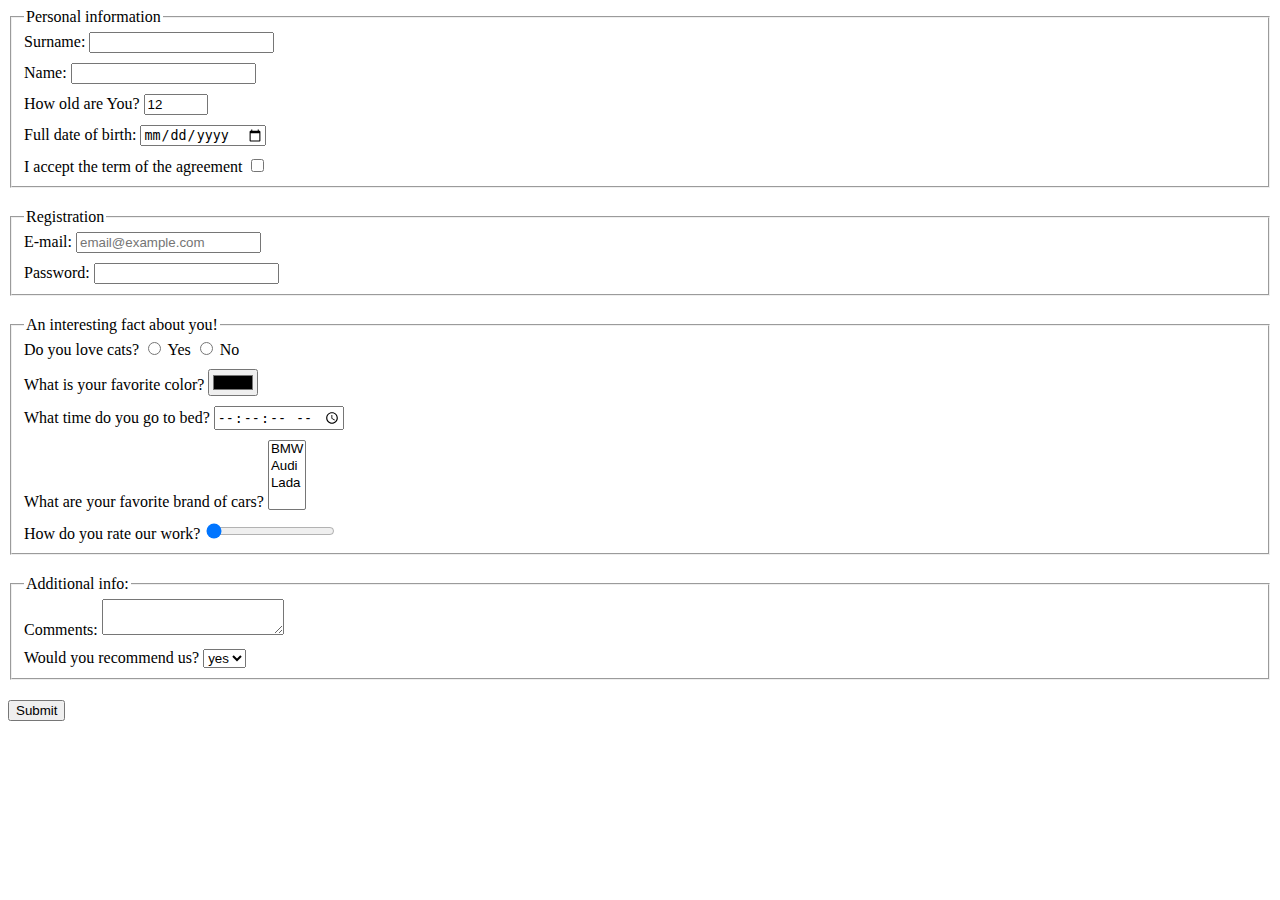
<file: index.html>
<!doctype html><html lang="en"><head><meta charset="UTF-8"><meta name="viewport" content="width=device-width, user-scalable=no, initial-scale=1.0, maximum-scale=1.0, minimum-scale=1.0"><meta http-equiv="X-UA-Compatible" content="ie=edge"><title>HTML Form</title><link rel="stylesheet" href="style.86cd33c7.css"></head><body> <script type="text/javascript" src="main.e97352c4.js"></script> <form method="post" action="https://mate-academy-form-lesson.herokuapp.com/create-application"> <fieldset class="fieldset" name="personal information"> <legend>Personal information</legend> <label class="label"> Surname: <input name="surname" type="text" autocomplete="off" required> </label> <label class="label"> Name: <input name="nsme" type="text" autocomplete="off" required> </label> <label class="label"> How old are You? <input name="age" type="number" min="1" max="100" value="12"> </label> <label class="label"> Full date of birth: <input type="date"> </label> <label class="label last"> I accept the term of the agreement <input name="agreement" type="checkbox"> </label> </fieldset> <fieldset class="fieldset" name="registration"> <legend>Registration</legend> <label class="label"> E-mail: <input name="email" type="email" placeholder="email@example.com" required> </label> <label class="label last"> Password: <input name="password" type="password" minlength="8" maxlength="32" required> </label> </fieldset> <fieldset class="fieldset" name="facts"> <legend>An interesting fact about you!</legend> <label class="label"> Do you love cats? <input type="radio" name="cat" value="yes"> Yes <input type="radio" name="cat" value="no"> No </label> <label class="label"> What is your favorite color? <input name="color" type="color"> </label> <label class="label"> What time do you go to bed? <input name="timeToSleep" type="time" step="2"> </label> <label class="label"> What are your favorite brand of cars? <select name="carBrands" size="4" multiple> <option value="bmw">BMW</option> <option value="audi">Audi</option> <option value="lada">Lada</option> </select> </label> <label class="label last"> How do you rate our work? <input name="rateYourWork" type="range" step="20" value="0"> </label> </fieldset> <fieldset class="fieldset" name="additional"> <legend>Additional info:</legend> <label class="label"> Comments: <textarea name="comments" cols="20" rows="2"></textarea> </label> <label class="label last"> Would you recommend us? <select name="wouldRecommend"> <option value="yes">yes</option> <option value="no">no</option> </select> </label> </fieldset> <button type="submit">Submit</button> </form> </body></html>
</file>
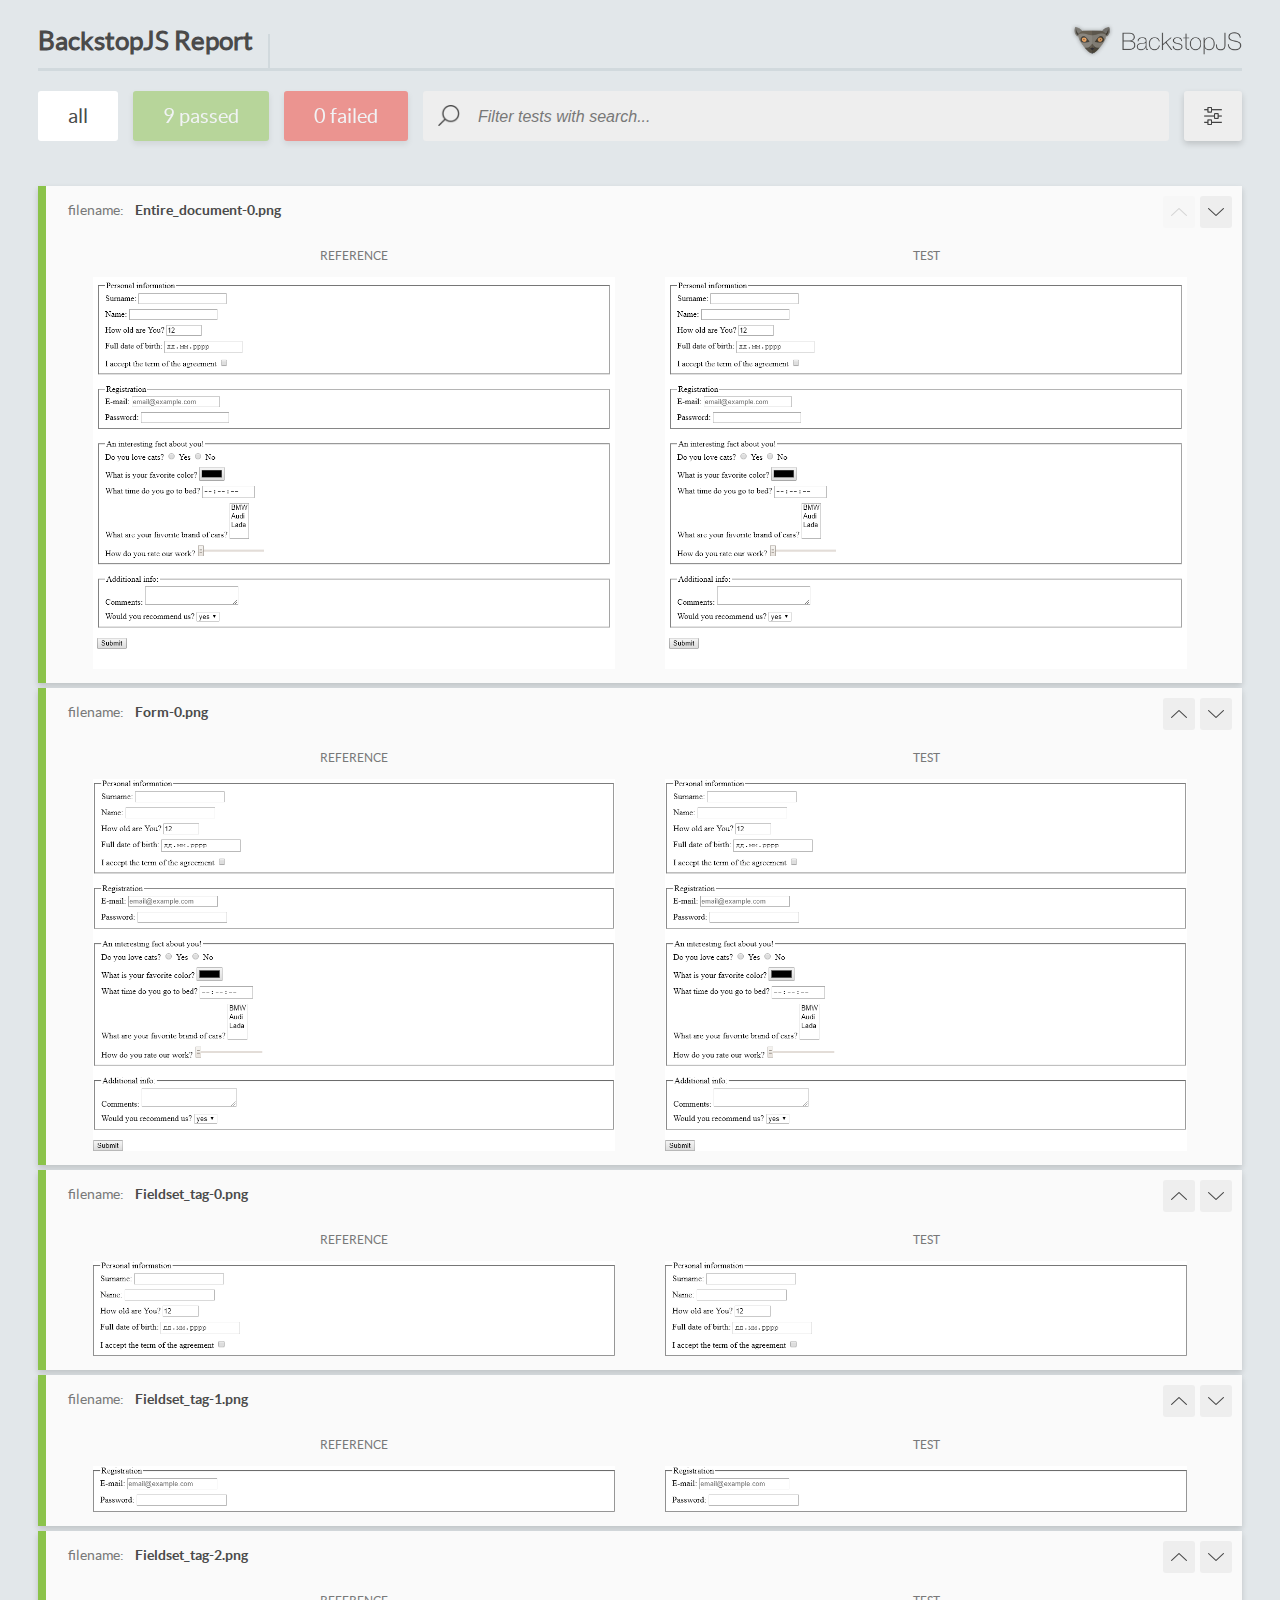
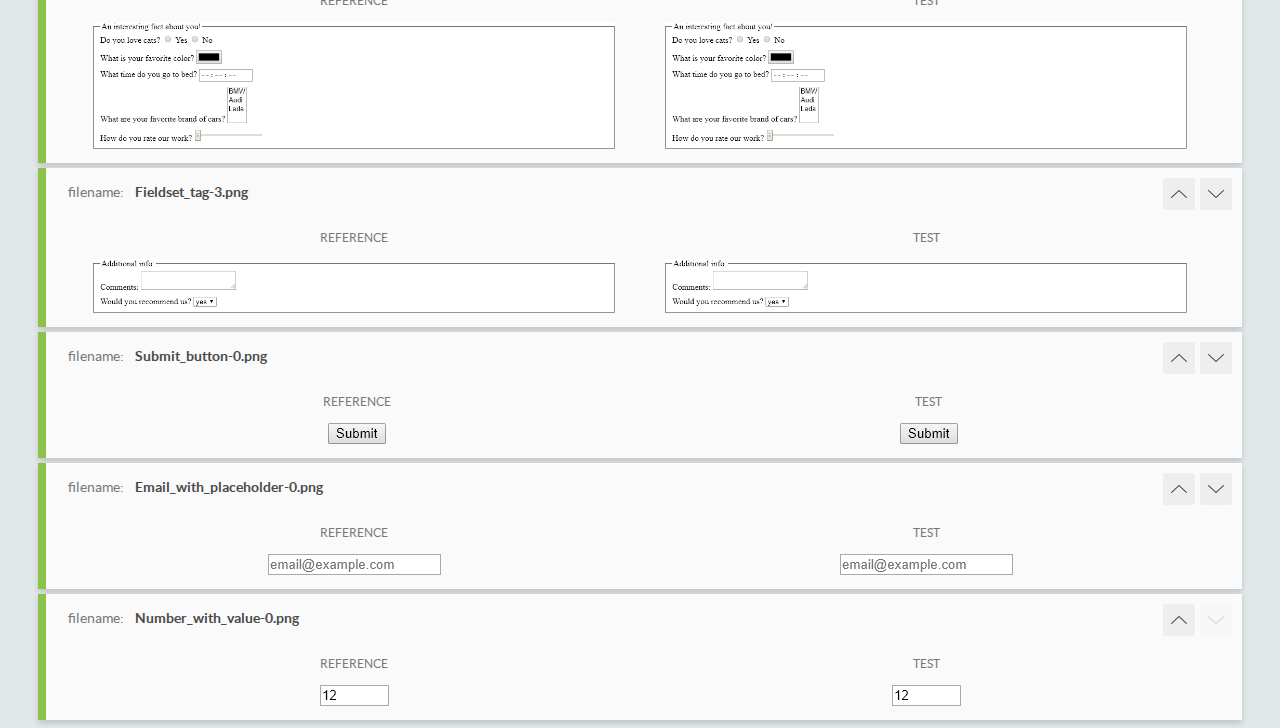
<file: report/html_report/index.html>
<!DOCTYPE html>
<html>
  <head>
    <meta charset="utf-8">
    <title>BackstopJS Report</title>

    <style>
      @font-face {
          font-family: 'latoregular';
          src: url('./assets/fonts/lato-regular-webfont.woff2') format('woff2'),
              url('./assets/fonts/lato-regular-webfont.woff') format('woff');
          font-weight: 400;
          font-style: normal;
      }
      @font-face {
          font-family: 'latobold';
          src: url('./assets/fonts/lato-bold-webfont.woff2') format('woff2'),
              url('./assets/fonts/lato-bold-webfont.woff') format('woff');
          font-weight: 700;
          font-style: normal;
      }

      .ReactModal__Body--open {
          overflow: hidden;
      }
      .ReactModal__Body--open .header {
        display: none;
      }

    </style>
  </head>
  <body style="background-color: #E2E7EA">
    <div id="root">

    </div>
    <script type="text/javascript">
      function report (report) { // eslint-disable-line no-unused-vars
        window.tests = report;
      }
    </script>
    <script type="text/javascript" src="config.js"></script>
    <script type="text/javascript" src="index_bundle.js"></script>
  </body>
</html>
</file>
<file: style.86cd33c7.css>
.label{display:block;margin-bottom:10px}.fieldset{margin-bottom:20px}.last{margin-bottom:0}
/*# sourceMappingURL=style.86cd33c7.css.map */
</file>
